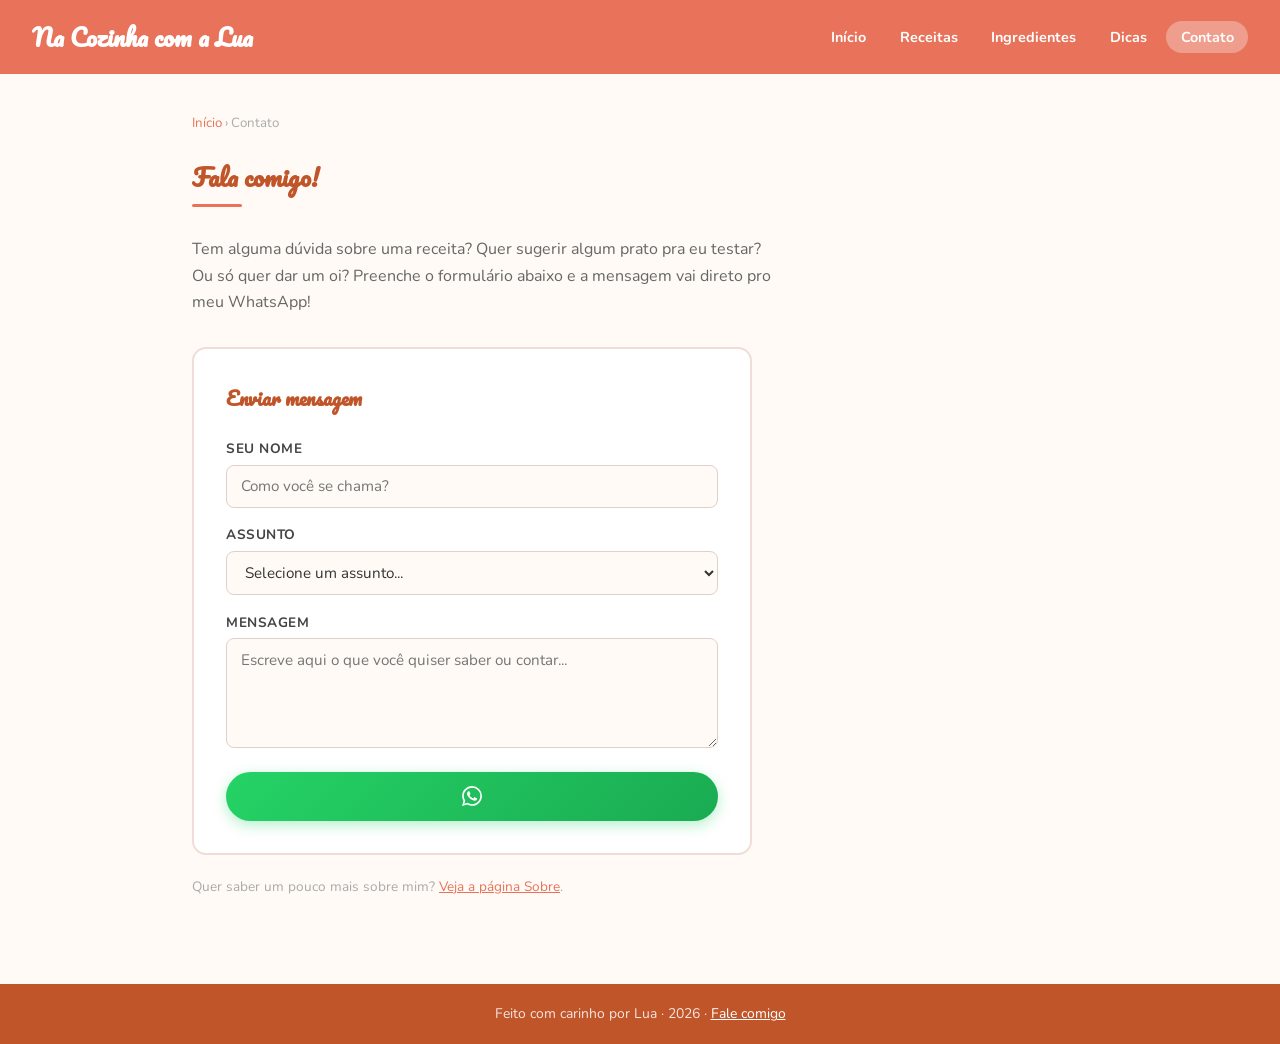
<file: contato.html>
<!DOCTYPE html>
<html lang="pt-BR">
<head>
  <meta charset="UTF-8" />
  <meta name="viewport" content="width=device-width, initial-scale=1.0" />
  <title>Contato | Na Cozinha com a Lua</title>
  <link href="https://fonts.googleapis.com/css2?family=Nunito:wght@400;600;700&family=Pacifico&display=swap" rel="stylesheet" />
  <link rel="stylesheet" href="styles.css" />
</head>
<body>

<header>
  <h1><a href="index.html"> Na Cozinha com a Lua</a></h1>
  <nav>
    <a href="index.html">Início</a>
    <a href="receitas.html">Receitas</a>
    <a href="ingredientes.html">Ingredientes</a>
    <a href="dicas.html">Dicas</a>
    <a href="contato.html" class="ativo">Contato</a>
  </nav>
</header>

<div class="container">

  <div class="breadcrumb">
    <a href="index.html">Início</a> › Contato
  </div>

  <h2 class="titulo-secao"> Fala comigo!</h2>
  <div class="linha-laranja"></div>

  <p style="color:#666; margin-bottom:2rem; line-height:1.65; max-width:580px;">
    Tem alguma dúvida sobre uma receita? Quer sugerir algum prato pra eu testar? Ou só quer dar um oi? Preenche o formulário abaixo e a mensagem vai direto pro meu WhatsApp!
  </p>

  <div class="formulario">

    <h3 style="color:#c0552a; margin-bottom:1.5rem; font-family:'Pacifico', cursive; font-size:1.2rem;">
      Enviar mensagem 
    </h3>

    <div class="campo">
      <label for="nome">Seu nome</label>
      <input type="text" id="nome" placeholder="Como você se chama?" />
    </div>

    <div class="campo">
      <label for="assunto">Assunto</label>
      <select id="assunto">
        <option value="">Selecione um assunto...</option>
        <option value="Dúvida sobre receita">Dúvida sobre receita</option>
        <option value="Sugestão de receita">Sugestão de receita nova</option>
        <option value="Dúvida sobre ingrediente">Dúvida sobre ingrediente</option>
        <option value="Substituição de ingrediente">Substituição de ingrediente</option>
        <option value="Elogio">Elogio </option>
        <option value="Outro assunto">Outro assunto</option>
      </select>
    </div>

    <div class="campo">
      <label for="mensagem">Mensagem</label>
      <textarea id="mensagem" placeholder="Escreve aqui o que você quiser saber ou contar..."></textarea>
    </div>

    <button class="btn-wpp" onclick="enviarWhatsApp()">
      <svg xmlns="http://www.w3.org/2000/svg" width="20" height="20" viewBox="0 0 24 24" fill="currentColor">
        <path d="M17.472 14.382c-.297-.149-1.758-.867-2.03-.967-.273-.099-.471-.148-.67.15-.197.297-.767.966-.94 1.164-.173.199-.347.223-.644.075-.297-.15-1.255-.463-2.39-1.475-.883-.788-1.48-1.761-1.653-2.059-.173-.297-.018-.458.13-.606.134-.133.298-.347.446-.52.149-.174.198-.298.298-.497.099-.198.05-.371-.025-.52-.075-.149-.669-1.612-.916-2.207-.242-.579-.487-.5-.669-.51-.173-.008-.371-.01-.57-.01-.198 0-.52.074-.792.372-.272.297-1.04 1.016-1.04 2.479 0 1.462 1.065 2.875 1.213 3.074.149.198 2.096 3.2 5.077 4.487.709.306 1.262.489 1.694.625.712.227 1.36.195 1.871.118.571-.085 1.758-.719 2.006-1.413.248-.694.248-1.289.173-1.413-.074-.124-.272-.198-.57-.347m-5.421 7.403h-.004a9.87 9.87 0 01-5.031-1.378l-.361-.214-3.741.982.998-3.648-.235-.374a9.86 9.86 0 01-1.51-5.26c.001-5.45 4.436-9.884 9.888-9.884 2.64 0 5.122 1.03 6.988 2.898a9.825 9.825 0 012.893 6.994c-.003 5.45-4.437 9.884-9.885 9.884m8.413-18.297A11.815 11.815 0 0012.05 0C5.495 0 .16 5.335.157 11.892c0 2.096.547 4.142 1.588 5.945L.057 24l6.305-1.654a11.882 11.882 0 005.683 1.448h.005c6.554 0 11.89-5.335 11.893-11.893a11.821 11.821 0 00-3.48-8.413z"/>
      </svg>
    </button>

    <div class="aviso-wpp" id="aviso">
      ✅ Redirecionando para o WhatsApp...
    </div>

  </div>

  <br>
  <p style="color:#aaa; font-size:0.85rem;">
    Quer saber um pouco mais sobre mim? <a href="sobre.html" style="color:#e8735a;">Veja a página Sobre</a>.
  </p>

</div>

<footer>
  <p>Feito com carinho por Lua · 2026 · <a href="contato.html">Fale comigo</a></p>
</footer>

<script>
  const MEU_NUMERO = "5581985011902";

  function enviarWhatsApp() {
    const nome     = document.getElementById("nome").value.trim();
    const assunto  = document.getElementById("assunto").value;
    const mensagem = document.getElementById("mensagem").value.trim();

    if (!nome)     { alert("Coloca seu nome antes de enviar "); return; }
    if (!assunto)  { alert("Seleciona um assunto pra mensagem."); return; }
    if (!mensagem) { alert("Escreve sua mensagem antes de enviar!"); return; }

    const texto =
      `Oi Lua! Sou *${nome}* e entrei em contato pelo seu site \n\n` +
      `*Assunto:* ${assunto}\n\n` +
      `*Mensagem:*\n${mensagem}`;

    document.getElementById("aviso").style.display = "block";

    setTimeout(() => {
      window.open(
        `https://wa.me/${MEU_NUMERO}?text=${encodeURIComponent(texto)}`,
        "_blank"
      );
    }, 700);
  }
</script>

</body>
</html>
</file>
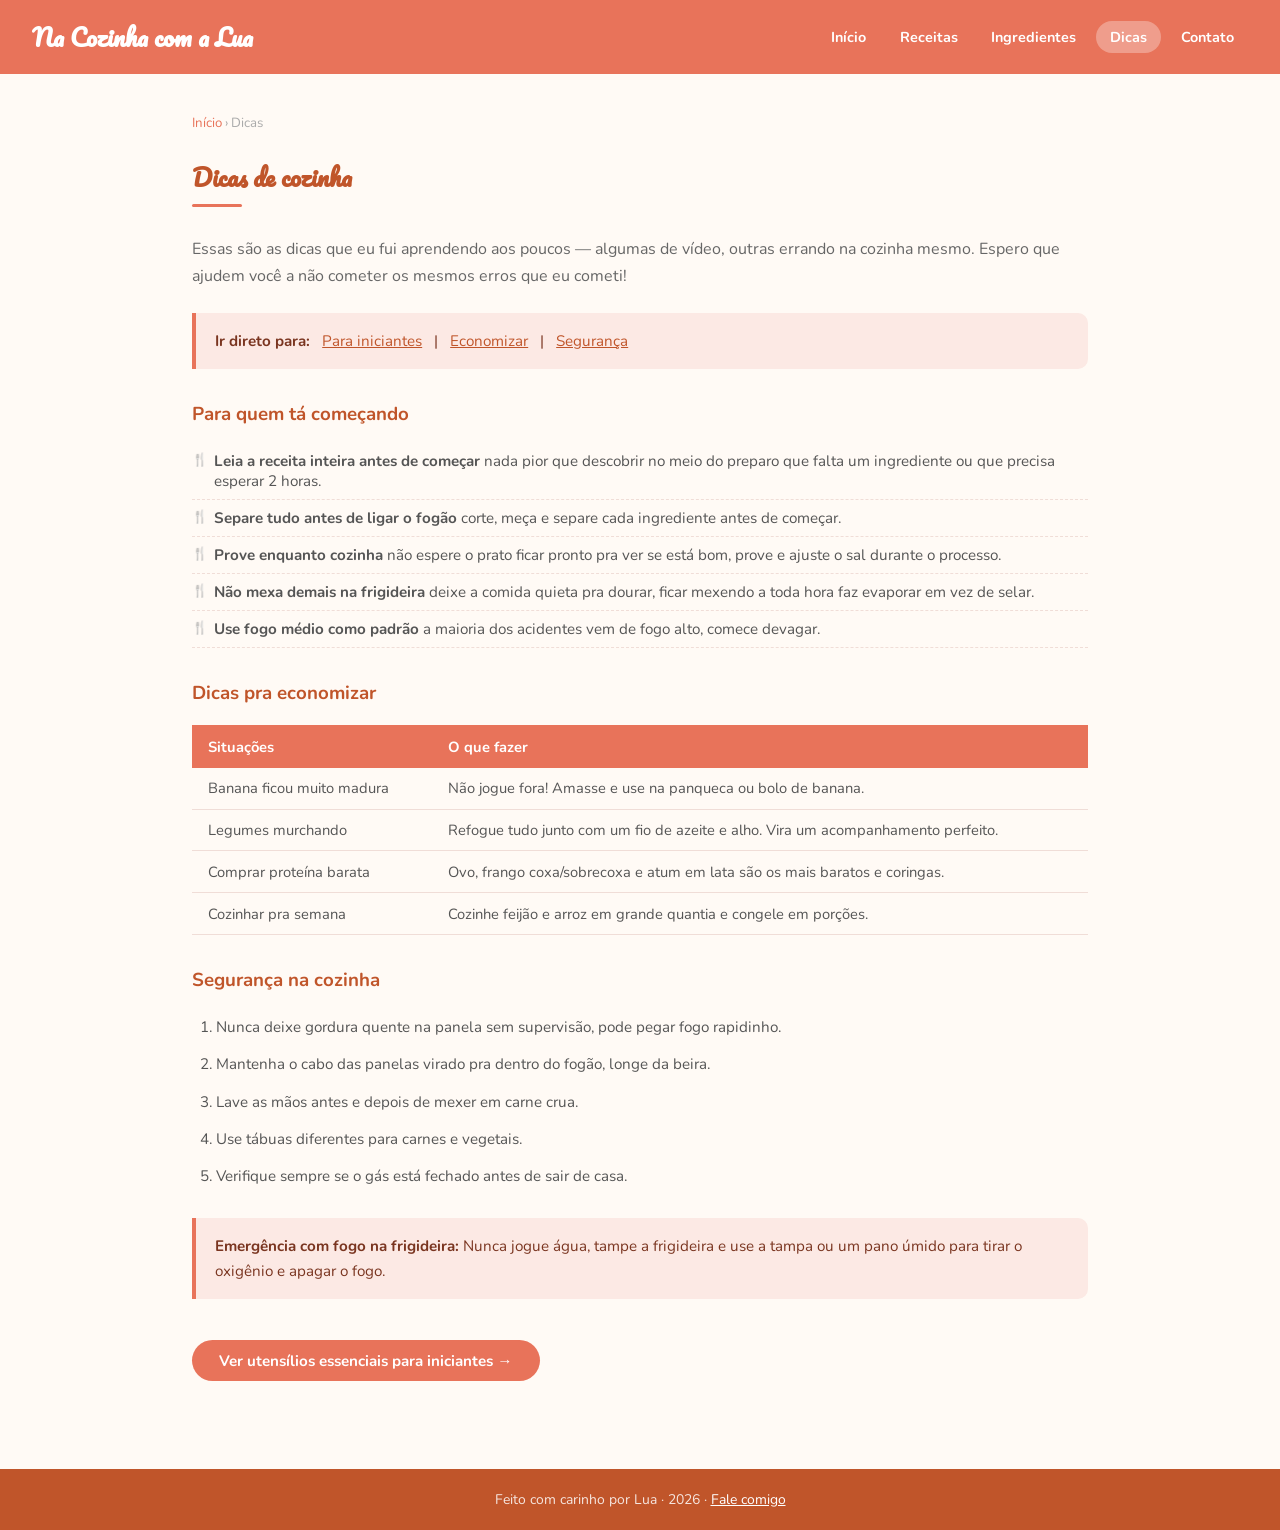
<file: dicas.html>
<!DOCTYPE html>
<html lang="pt-BR">
<head>
  <meta charset="UTF-8" />
  <meta name="viewport" content="width=device-width, initial-scale=1.0" />
  <title>Dicas | Na Cozinha com a Lua</title>
  <link href="https://fonts.googleapis.com/css2?family=Nunito:wght@400;600;700&family=Pacifico&display=swap" rel="stylesheet" />
  <link rel="stylesheet" href="styles.css" />
</head>
<body>

<header>
  <h1><a href="index.html"> Na Cozinha com a Lua</a></h1>
  <nav>
    <a href="index.html">Início</a>
    <a href="receitas.html">Receitas</a>
    <a href="ingredientes.html">Ingredientes</a>
    <a href="dicas.html" class="ativo">Dicas</a>
    <a href="contato.html">Contato</a>
  </nav>
</header>

<div class="container">

  <div class="breadcrumb">
    <a href="index.html">Início</a> › Dicas
  </div>

  <h2 class="titulo-secao"> Dicas de cozinha</h2>
  <div class="linha-laranja"></div>

  <p style="color:#666; margin-bottom:1.5rem; line-height:1.65;">
    Essas são as dicas que eu fui aprendendo aos poucos — algumas de vídeo, outras errando na cozinha mesmo. Espero que ajudem você a não cometer os mesmos erros que eu cometi!
  </p>

  <div class="destaque">
    <strong>Ir direto para:</strong>
    <a href="#iniciantes" style="color:#c0552a; margin: 0 0.5rem;"> Para iniciantes</a> |
    <a href="#economia" style="color:#c0552a; margin: 0 0.5rem;"> Economizar</a> |
    <a href="#seguranca" style="color:#c0552a; margin: 0 0.5rem;"> Segurança</a>
  </div>

  <h3 id="iniciantes" style="color:#c0552a; margin: 2rem 0 0.8rem;"> Para quem tá começando</h3>

  <ul class="lista-estilizada">
    <li><strong>Leia a receita inteira antes de começar</strong>  nada pior que descobrir no meio do preparo que falta um ingrediente ou que precisa esperar 2 horas.</li>
    <li><strong>Separe tudo antes de ligar o fogão</strong>  corte, meça e separe cada ingrediente antes de começar. </li>
    <li><strong>Prove enquanto cozinha</strong>  não espere o prato ficar pronto pra ver se está bom, prove e ajuste o sal durante o processo.</li>
    <li><strong>Não mexa demais na frigideira</strong>  deixe a comida quieta pra dourar, ficar mexendo a toda hora faz evaporar em vez de selar.</li>
    <li><strong>Use fogo médio como padrão</strong>  a maioria dos acidentes vem de fogo alto, comece devagar.</li>
  </ul>

  <h3 id="economia" style="color:#c0552a; margin: 2rem 0 0.8rem;"> Dicas pra economizar</h3>

  <table>
    <thead>
      <tr>
        <th>Situações</th>
        <th>O que fazer</th>
      </tr>
    </thead>
    <tbody>
      <tr>
        <td>Banana ficou muito madura</td>
        <td>Não jogue fora! Amasse e use na panqueca ou bolo de banana.</td>
      </tr>
      <tr>
        <td>Legumes murchando</td>
        <td>Refogue tudo junto com um fio de azeite e alho. Vira um acompanhamento perfeito.</td>
      </tr>
      <tr>
        <td>Comprar proteína barata</td>
        <td>Ovo, frango coxa/sobrecoxa e atum em lata são os mais baratos e coringas.</td>
      </tr>
      <tr>
        <td>Cozinhar pra semana</td>
        <td>Cozinhe feijão e arroz em grande quantia e congele em porções.</td>
      </tr>
    </tbody>
  </table>

  <h3 id="seguranca" style="color:#c0552a; margin: 2rem 0 0.8rem;"> Segurança na cozinha</h3>

  <ol class="lista-numerada">
    <li>Nunca deixe gordura quente na panela sem supervisão, pode pegar fogo rapidinho.</li>
    <li>Mantenha o cabo das panelas virado pra dentro do fogão, longe da beira.</li>
    <li>Lave as mãos antes e depois de mexer em carne crua.</li>
    <li>Use tábuas diferentes para carnes e vegetais.</li>
    <li>Verifique sempre se o gás está fechado antes de sair de casa.</li>
  </ol>

  <div class="destaque" style="margin-top:1.5rem;">
     <strong>Emergência com fogo na frigideira:</strong> Nunca jogue água, tampe a frigideira e use a tampa ou um pano úmido para tirar o oxigênio e apagar o fogo.
  </div>

  <br>
  <a href="utensílios.html" class="btn">Ver utensílios essenciais para iniciantes →</a>

</div>

<footer>
  <p>Feito com carinho por Lua  · 2026 · <a href="contato.html">Fale comigo</a></p>
</footer>

</body>
</html>
</file>
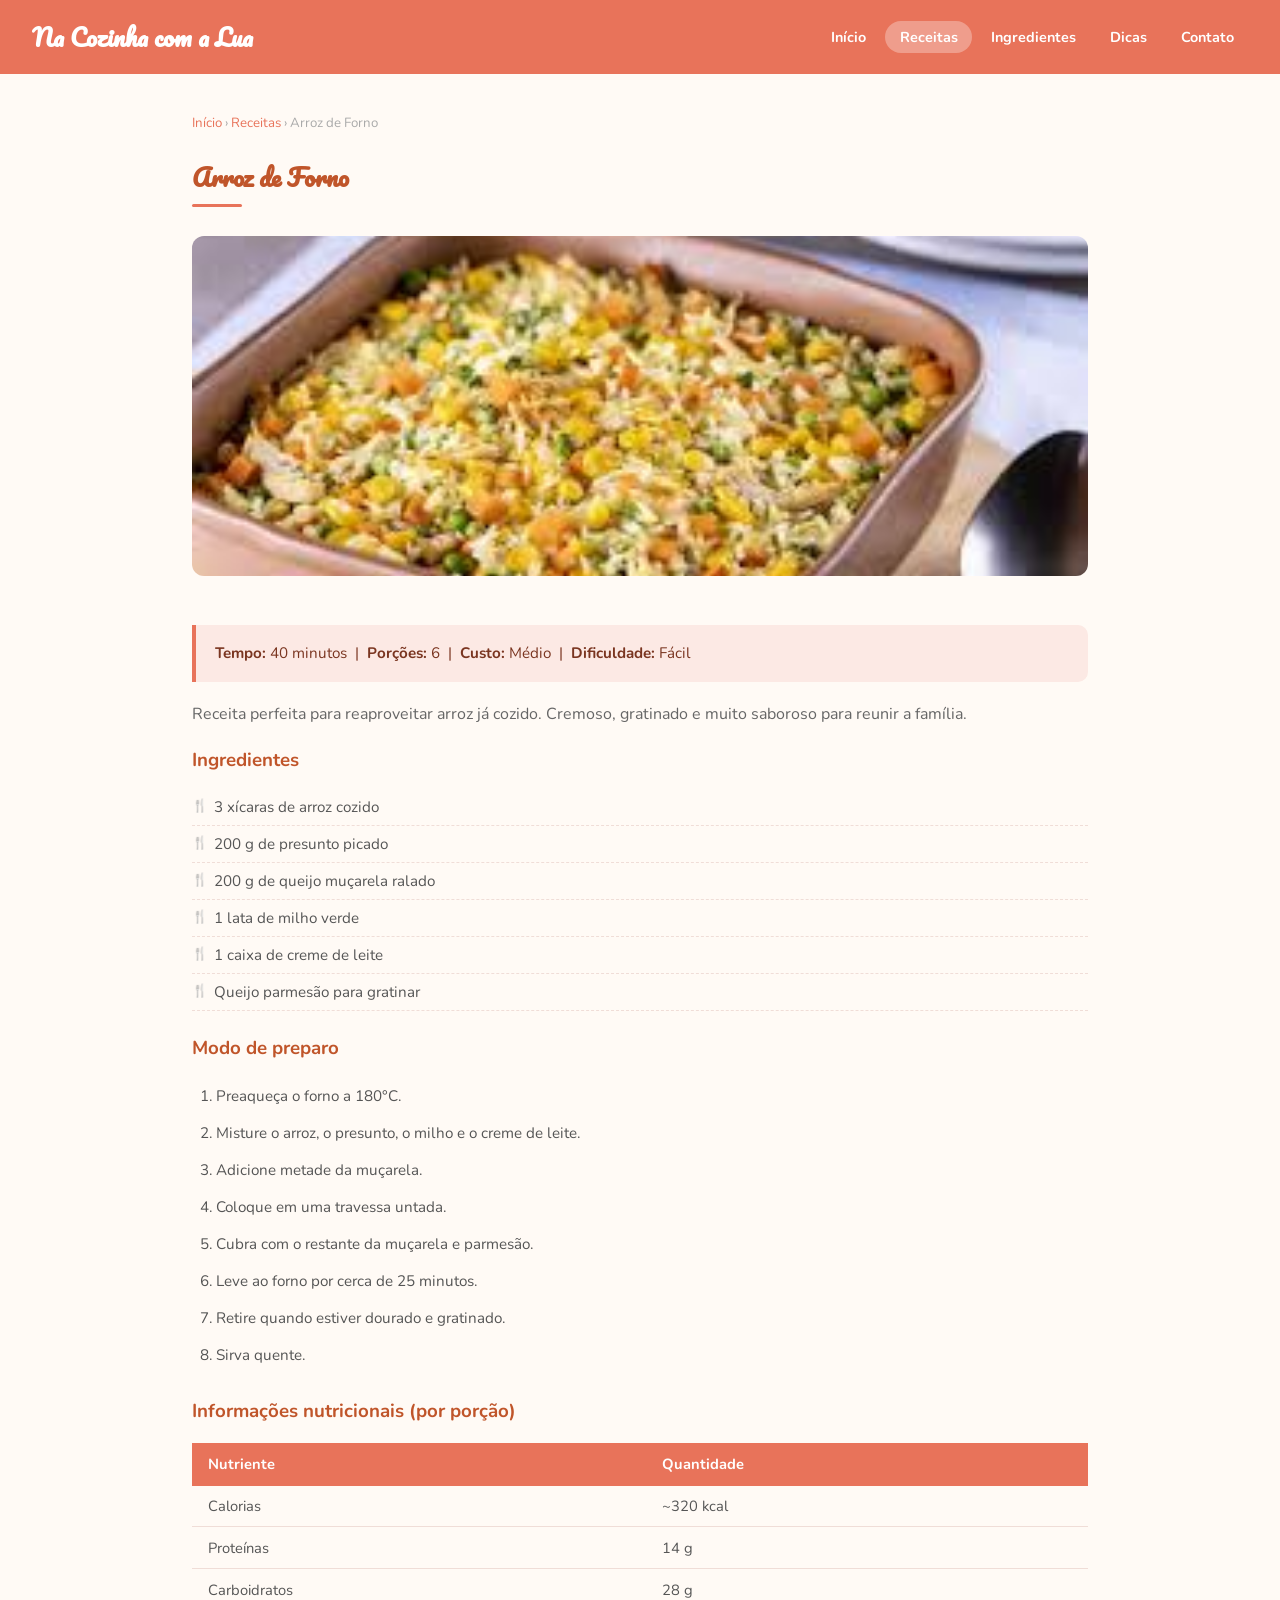
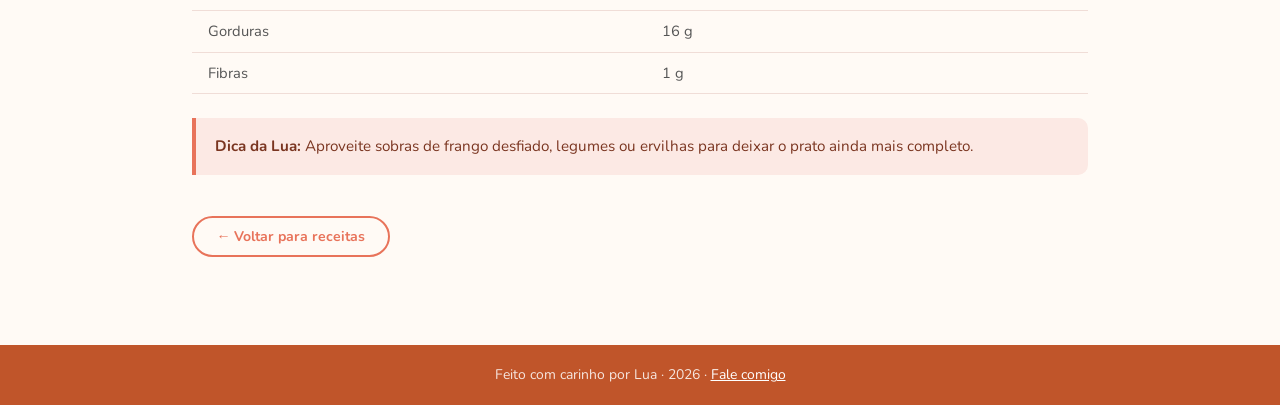
<file: receita-arroz.html>
<!DOCTYPE html>
<html lang="pt-BR">
<head>
  <meta charset="UTF-8" />
  <meta name="viewport" content="width=device-width, initial-scale=1.0" />
  <title>Receita: Arroz de Forno | Na Cozinha com a Lua</title>
  <link href="https://fonts.googleapis.com/css2?family=Nunito:wght@400;600;700&family=Pacifico&display=swap" rel="stylesheet" />
  <link rel="stylesheet" href="styles.css" />
</head>
<body>

<header>
  <h1><a href="index.html"> Na Cozinha com a Lua</a></h1>
  <nav>
    <a href="index.html">Início</a>
    <a href="receitas.html" class="ativo">Receitas</a>
    <a href="ingredientes.html">Ingredientes</a>
    <a href="dicas.html">Dicas</a>
    <a href="contato.html">Contato</a>
  </nav>
</header>

<div class="container">

  <div class="breadcrumb">
    <a href="index.html">Início</a> › <a href="receitas.html">Receitas</a> › Arroz de Forno
  </div>

  <h2 class="titulo-secao"> Arroz de Forno</h2>
  <div class="linha-laranja"></div>

  <img src="[data-uri]"
       alt="Arroz de Forno"
       style="width:100%; max-height:340px; object-fit:cover; border-radius:12px; margin-bottom:1.5rem;" />

  <div class="destaque">
     <strong>Tempo:</strong> 40 minutos &nbsp;|&nbsp;
     <strong>Porções:</strong> 6 &nbsp;|&nbsp;
     <strong>Custo:</strong> Médio &nbsp;|&nbsp;
     <strong>Dificuldade:</strong> Fácil
  </div>

  <p style="color:#666; line-height:1.7; margin: 1.2rem 0;">
    Receita perfeita para reaproveitar arroz já cozido. Cremoso, gratinado e muito saboroso para reunir a família.
  </p>

  <h3 style="color:#c0552a; margin-bottom:0.8rem;"> Ingredientes</h3>
  <ul class="lista-estilizada">
    <li>3 xícaras de arroz cozido</li>
    <li>200 g de presunto picado</li>
    <li>200 g de queijo muçarela ralado</li>
    <li>1 lata de milho verde</li>
    <li>1 caixa de creme de leite</li>
    <li>Queijo parmesão para gratinar</li>
  </ul>

  <h3 style="color:#c0552a; margin: 1.5rem 0 0.8rem;"> Modo de preparo</h3>
  <ol class="lista-numerada">
    <li>Preaqueça o forno a 180°C.</li>
    <li>Misture o arroz, o presunto, o milho e o creme de leite.</li>
    <li>Adicione metade da muçarela.</li>
    <li>Coloque em uma travessa untada.</li>
    <li>Cubra com o restante da muçarela e parmesão.</li>
    <li>Leve ao forno por cerca de 25 minutos.</li>
    <li>Retire quando estiver dourado e gratinado.</li>
    <li>Sirva quente.</li>
  </ol>

  <h3 style="color:#c0552a; margin: 1.5rem 0 0.8rem;"> Informações nutricionais (por porção)</h3>
  <table>
    <thead>
      <tr>
        <th>Nutriente</th>
        <th>Quantidade</th>
      </tr>
    </thead>
    <tbody>
      <tr><td>Calorias</td><td>~320 kcal</td></tr>
      <tr><td>Proteínas</td><td>14 g</td></tr>
      <tr><td>Carboidratos</td><td>28 g</td></tr>
      <tr><td>Gorduras</td><td>16 g</td></tr>
      <tr><td>Fibras</td><td>1 g</td></tr>
    </tbody>
  </table>

  <div class="destaque" style="margin-top:1.5rem;">
     <strong>Dica da Lua:</strong> Aproveite sobras de frango desfiado, legumes ou ervilhas para deixar o prato ainda mais completo.
  </div>

  <br>
  <a href="receitas.html" class="btn-secundario">← Voltar para receitas</a>

</div>

<footer>
  <p>Feito com carinho por Lua  · 2026 · <a href="contato.html">Fale comigo</a></p>
</footer>

</body>
</html>
</file>
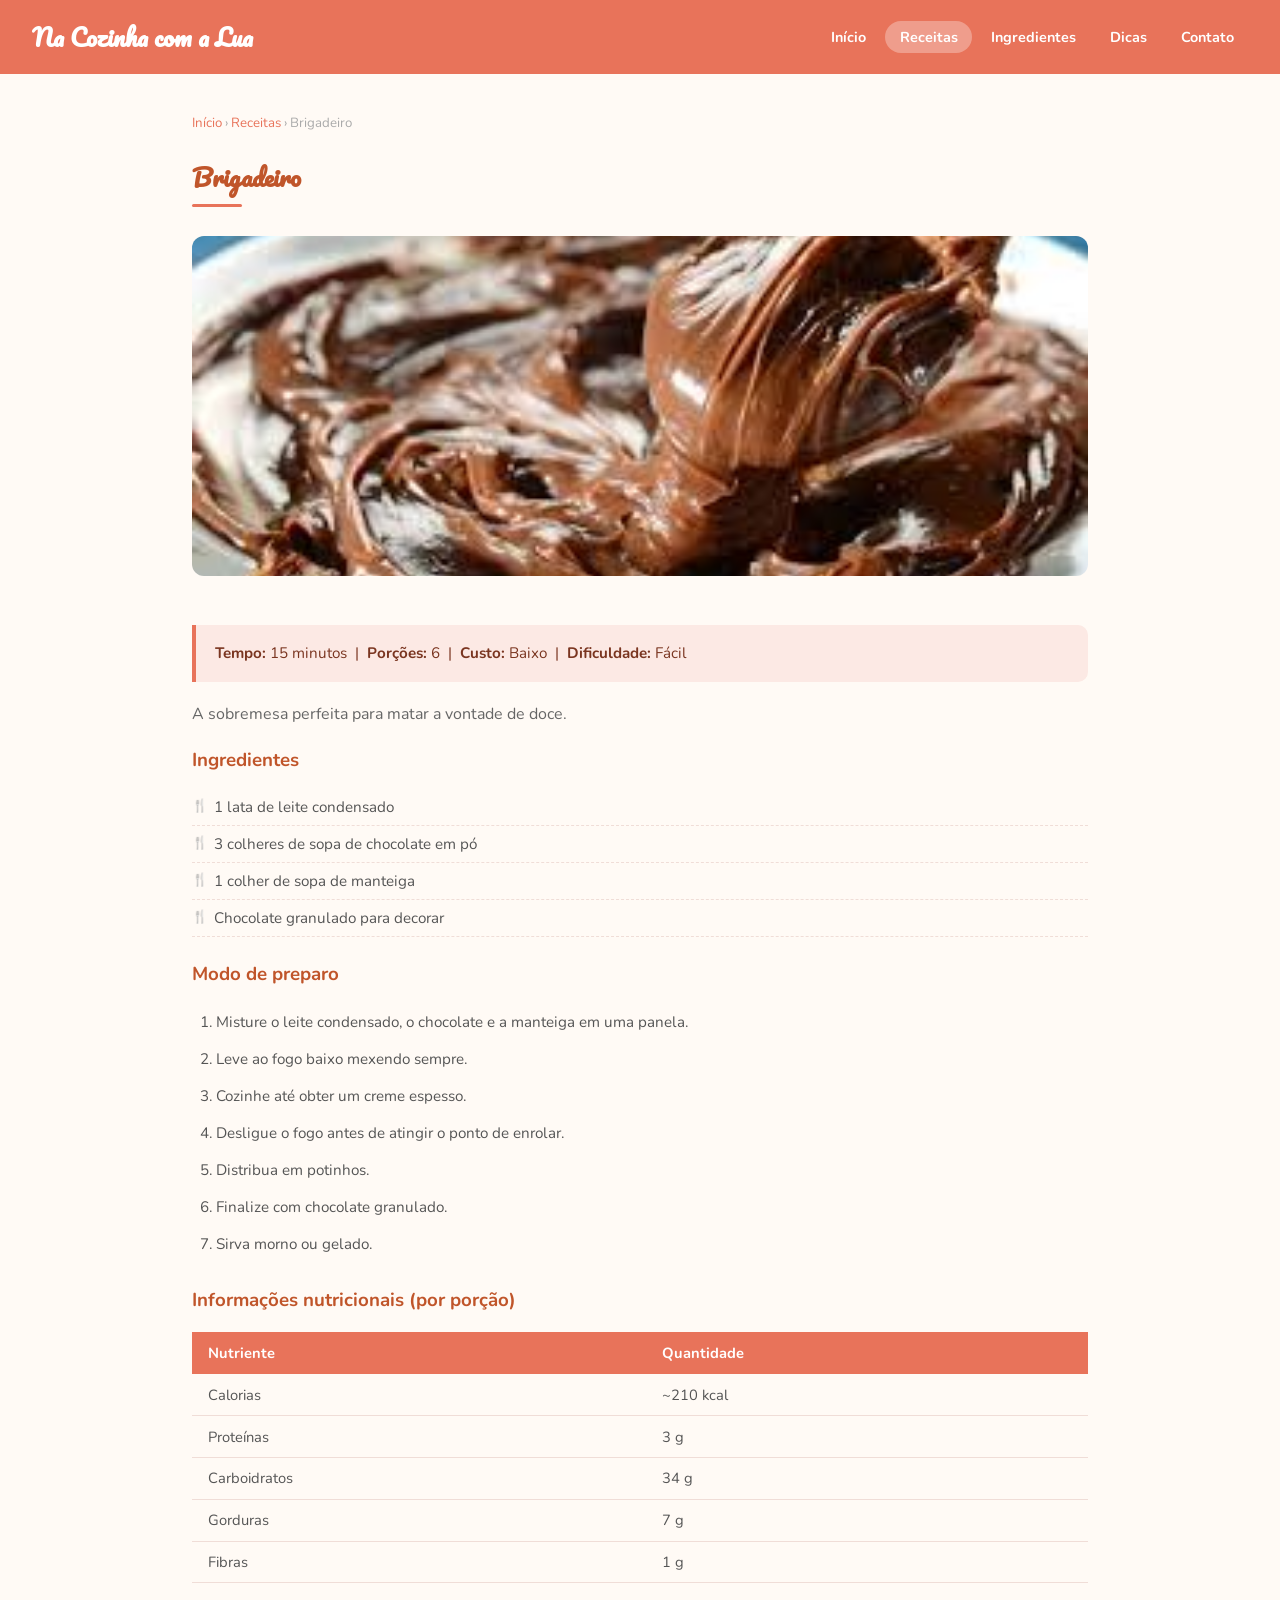
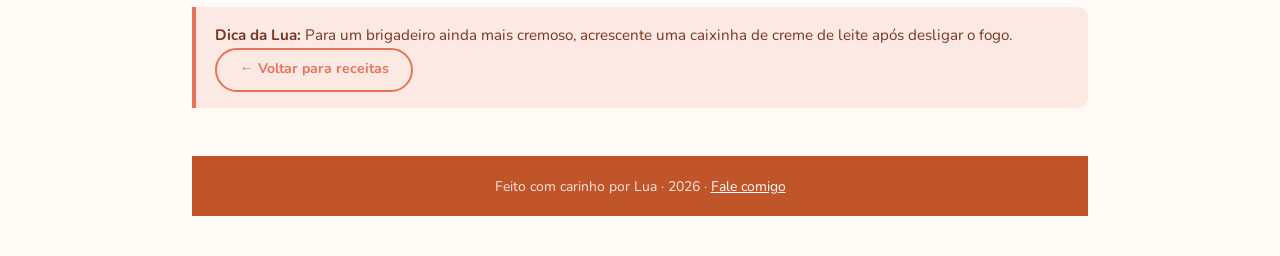
<file: receita-brigadeiro.html>
<!DOCTYPE html>
<html lang="pt-BR">
<head>
  <meta charset="UTF-8" />
  <meta name="viewport" content="width=device-width, initial-scale=1.0" />
  <title>Receita: Brigadeiro | Na Cozinha com a Lua</title>
  <link href="https://fonts.googleapis.com/css2?family=Nunito:wght@400;600;700&family=Pacifico&display=swap" rel="stylesheet" />
  <link rel="stylesheet" href="styles.css" />
</head>
<body>

<header>
  <h1><a href="index.html"> Na Cozinha com a Lua</a></h1>
  <nav>
    <a href="index.html">Início</a>
    <a href="receitas.html" class="ativo">Receitas</a>
    <a href="ingredientes.html">Ingredientes</a>
    <a href="dicas.html">Dicas</a>
    <a href="contato.html">Contato</a>
  </nav>
</header>

<div class="container">

  <div class="breadcrumb">
    <a href="index.html">Início</a> › <a href="receitas.html">Receitas</a> › Brigadeiro
  </div>

  <h2 class="titulo-secao"> Brigadeiro</h2>
  <div class="linha-laranja"></div>

  <img src="[data-uri]"
       alt="Brigadeiro"
       style="width:100%; max-height:340px; object-fit:cover; border-radius:12px; margin-bottom:1.5rem;" />

  <div class="destaque">
     <strong>Tempo:</strong> 15 minutos &nbsp;|&nbsp;
     <strong>Porções:</strong> 6 &nbsp;|&nbsp;
     <strong>Custo:</strong> Baixo &nbsp;|&nbsp;
     <strong>Dificuldade:</strong> Fácil
  </div>

  <p style="color:#666; line-height:1.7; margin: 1.2rem 0;">
   A sobremesa perfeita para matar a vontade de doce. 
</p>
  </p>

  <h3 style="color:#c0552a; margin-bottom:0.8rem;"> Ingredientes</h3>
  <ul class="lista-estilizada">
    <li>1 lata de leite condensado</li>
    <li>3 colheres de sopa de chocolate em pó</li>
    <li>1 colher de sopa de manteiga</li>
    <li>Chocolate granulado para decorar</li>
    </ul>

  <h3 style="color:#c0552a; margin: 1.5rem 0 0.8rem;"> Modo de preparo</h3>
  <ol class="lista-numerada">
    <li>Misture o leite condensado, o chocolate e a manteiga em uma panela.</li>
    <li>Leve ao fogo baixo mexendo sempre.</li>
    <li>Cozinhe até obter um creme espesso.</li>
    <li>Desligue o fogo antes de atingir o ponto de enrolar.</li>
    <li>Distribua em potinhos.</li>
    <li>Finalize com chocolate granulado.</li>
    <li>Sirva morno ou gelado.</li>
  </ol>

  <h3 style="color:#c0552a; margin: 1.5rem 0 0.8rem;"> Informações nutricionais (por porção)</h3>
  <table>
    <thead>
      <tr>
        <th>Nutriente</th>
        <th>Quantidade</th>
      </tr>
    </thead>
    <tbody>
      <tr><td>Calorias</td><td>~210 kcal</td></tr>
      <tr><td>Proteínas</td><td>3 g</td></tr>
      <tr><td>Carboidratos</td><td>34 g</td></tr>
      <tr><td>Gorduras</td><td>7 g</td></tr>
      <tr><td>Fibras</td><td>1 g</td></tr>
    </tbody>
  </table>

  <div class="destaque" style="margin-top:1.5rem;">
     <strong>Dica da Lua:</strong> Para um brigadeiro ainda mais cremoso, acrescente uma caixinha de creme de leite após desligar o fogo.

  <br>
  <a href="receitas.html" class="btn-secundario">← Voltar para receitas</a>

</div>

<footer>
  <p>Feito com carinho por Lua  · 2026 · <a href="contato.html">Fale comigo</a></p>
</footer>

</body>
</html>
</file>
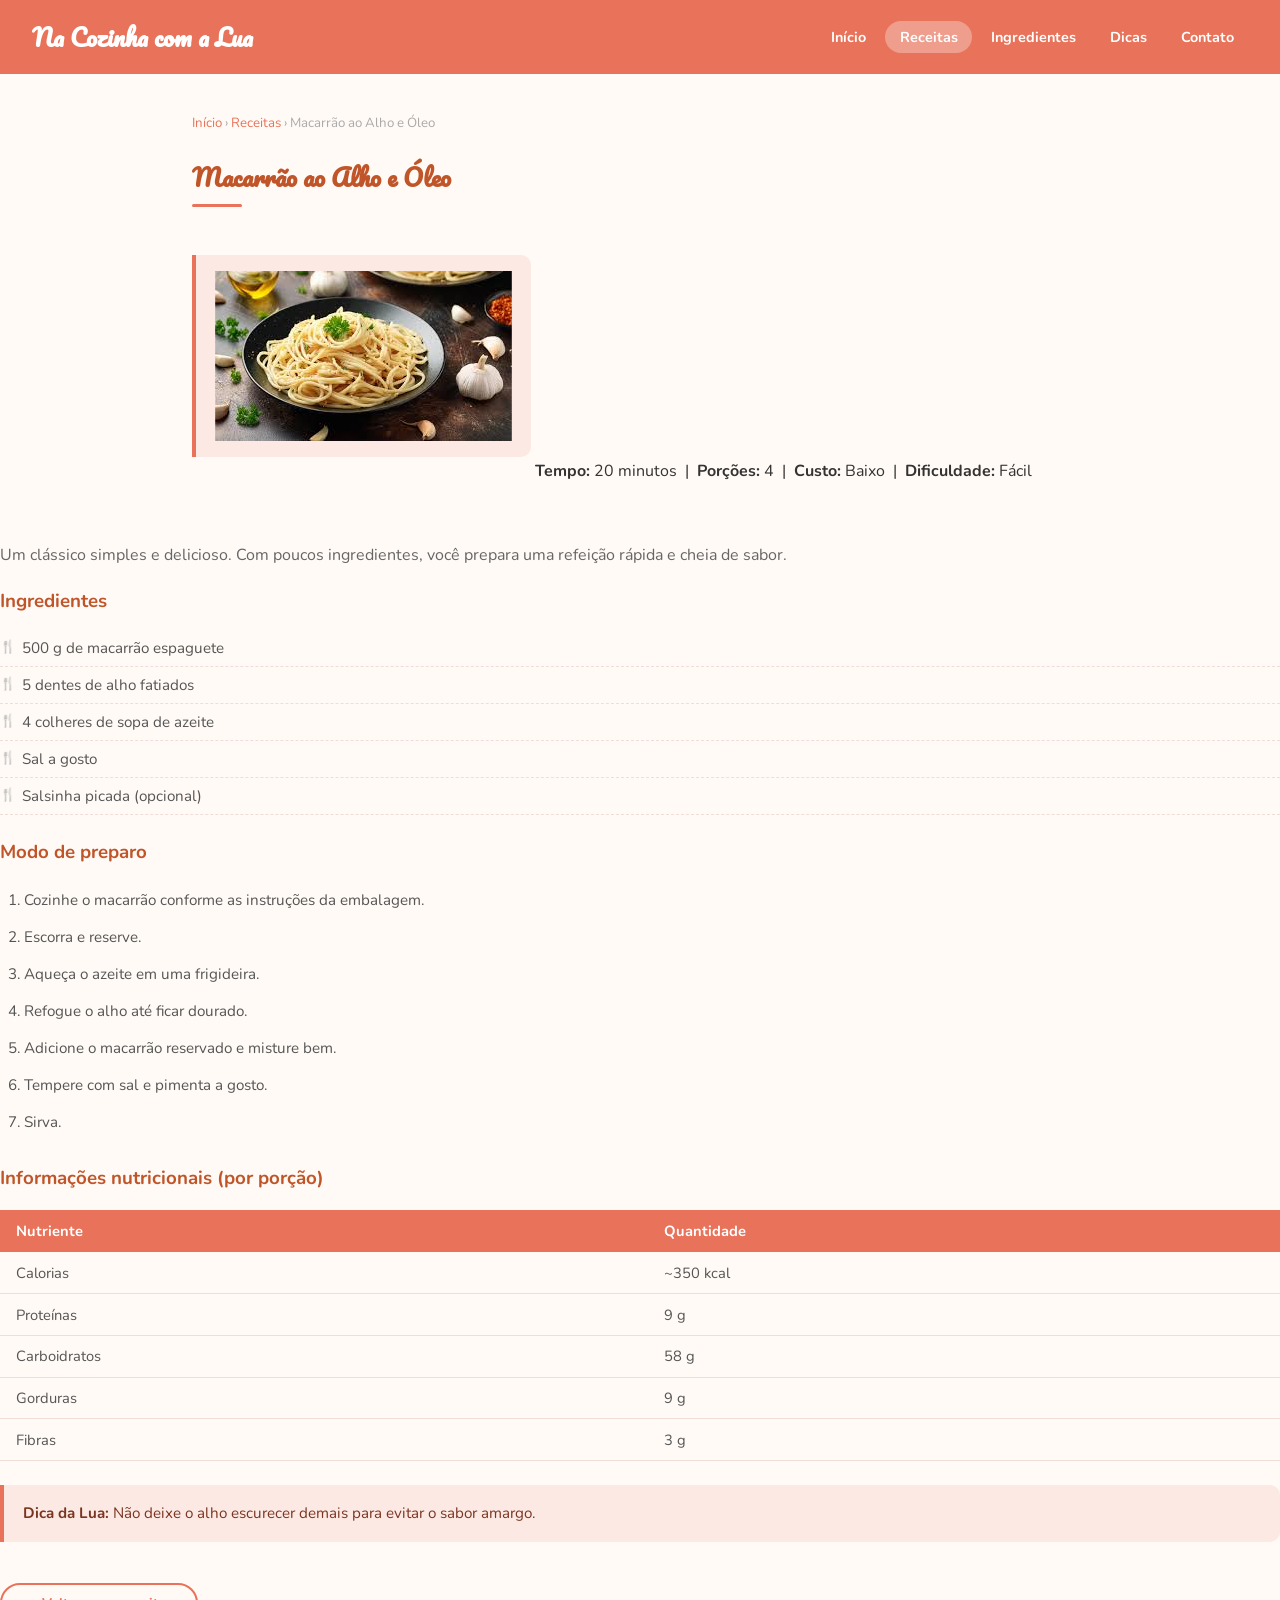
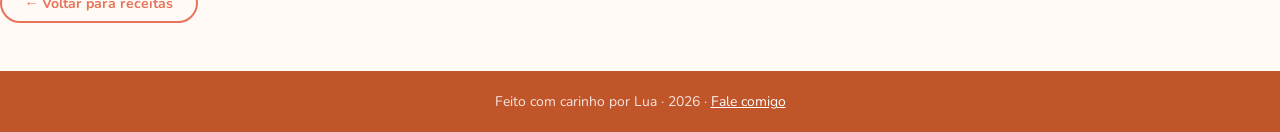
<file: receita-macarrao.html>
<!DOCTYPE html>
<html lang="pt-BR">
<head>
  <meta charset="UTF-8" />
  <meta name="viewport" content="width=device-width, initial-scale=1.0" />
  <title>Receita: Macarrão ao Alho e Óleo | Na Cozinha com a Lua</title>
  <link href="https://fonts.googleapis.com/css2?family=Nunito:wght@400;600;700&family=Pacifico&display=swap" rel="stylesheet" />
  <link rel="stylesheet" href="styles.css" />
</head>
<body>

<header>
  <h1><a href="index.html"> Na Cozinha com a Lua</a></h1>
  <nav>
    <a href="index.html">Início</a>
    <a href="receitas.html" class="ativo">Receitas</a>
    <a href="ingredientes.html">Ingredientes</a>
    <a href="dicas.html">Dicas</a>
    <a href="contato.html">Contato</a>
  </nav>
</header>

<div class="container">

  <div class="breadcrumb">
    <a href="index.html">Início</a> › <a href="receitas.html">Receitas</a> › Macarrão ao Alho e Óleo
  </div>

  <h2 class="titulo-secao"> Macarrão ao Alho e Óleo</h2>
  <div class="linha-laranja"></div>

  <img src="[data-uri]"

  <div class="destaque">
     <strong>Tempo:</strong> 20 minutos &nbsp;|&nbsp;
     <strong>Porções:</strong> 4 &nbsp;|&nbsp;
     <strong>Custo:</strong> Baixo &nbsp;|&nbsp;
     <strong>Dificuldade:</strong> Fácil
  </div>

  <p style="color:#666; line-height:1.7; margin: 1.2rem 0;">
     Um clássico simples e delicioso. Com poucos ingredientes, você prepara uma refeição rápida e cheia de sabor.
  </p>

  <h3 style="color:#c0552a; margin-bottom:0.8rem;"> Ingredientes</h3>
  <ul class="lista-estilizada">
    <li>500 g de macarrão espaguete</li>
    <li>5 dentes de alho fatiados</li>
    <li>4 colheres de sopa de azeite</li>
    <li>Sal a gosto</li>
    <li>Salsinha picada (opcional)</li>
  </ul>

  <h3 style="color:#c0552a; margin: 1.5rem 0 0.8rem;"> Modo de preparo</h3>
  <ol class="lista-numerada">
    <li>Cozinhe o macarrão conforme as instruções da embalagem.</li>
    <li>Escorra e reserve.</li>
    <li>Aqueça o azeite em uma frigideira.</li>
    <li>Refogue o alho até ficar dourado.</li>
    <li>Adicione o macarrão reservado e misture bem.</li>
    <li>Tempere com sal e pimenta a gosto.</li>
    <li>Sirva.</li>
  </ol>

  <h3 style="color:#c0552a; margin: 1.5rem 0 0.8rem;"> Informações nutricionais (por porção)</h3>
  <table>
    <thead>
      <tr>
        <th>Nutriente</th>
        <th>Quantidade</th>
      </tr>
    </thead>
    <tbody>
      <tr><td>Calorias</td><td>~350 kcal</td></tr>
      <tr><td>Proteínas</td><td>9 g</td></tr>
      <tr><td>Carboidratos</td><td>58 g</td></tr>
      <tr><td>Gorduras</td><td>9 g</td></tr>
      <tr><td>Fibras</td><td>3 g</td></tr>
    </tbody>
  </table>

  <div class="destaque" style="margin-top:1.5rem;">
     <strong>Dica da Lua:</strong> Não deixe o alho escurecer demais para evitar o sabor amargo.
  </div>

  <br>
  <a href="receitas.html" class="btn-secundario">← Voltar para receitas</a>

</div>

<footer>
  <p>Feito com carinho por Lua  · 2026 · <a href="contato.html">Fale comigo</a></p>
</footer>

</body>
</html>
</file>
<file: styles.css>
* {
  margin: 0;
  padding: 0;
  box-sizing: border-box;
}

body {
  font-family: 'Nunito', sans-serif;
  background-color: #fffaf5;
  color: #333;
}

header {
  background-color: #e8735a;
  padding: 1rem 2rem;
  display: flex;
  align-items: center;
  justify-content: space-between;
  flex-wrap: wrap;
  gap: 0.8rem;
}

header h1 {
  font-family: 'Pacifico', cursive;
  color: #fff;
  font-size: 1.5rem;
}

header h1 a {
  color: #fff;
  text-decoration: none;
}

nav {
  display: flex;
  flex-wrap: wrap;
  gap: 0.3rem;
}

nav a {
  color: #fff;
  text-decoration: none;
  padding: 0.4rem 0.9rem;
  border-radius: 20px;
  font-weight: 700;
  font-size: 0.9rem;
  transition: background 0.2s;
}

nav a:hover {
  background: rgba(255, 255, 255, 0.25);
}

nav a.ativo {
  background: rgba(255, 255, 255, 0.3);
}

.banner {
  background: linear-gradient(135deg, #fce9e4 0%, #fdf3ee 100%);
  text-align: center;
  padding: 3rem 1.5rem;
  border-bottom: 3px solid #e8735a;
}

.banner .emoji-grande {
  font-size: 3.5rem;
  margin-bottom: 0.8rem;
}

.banner h2 {
  font-family: 'Pacifico', cursive;
  font-size: 1.9rem;
  color: #c0552a;
  margin-bottom: 0.7rem;
}

.banner p {
  color: #666;
  font-size: 1rem;
  max-width: 520px;
  margin: 0 auto 1.5rem;
  line-height: 1.65;
}

.btn {
  display: inline-block;
  background: #e8735a;
  color: #fff;
  padding: 0.65rem 1.7rem;
  border-radius: 25px;
  text-decoration: none;
  font-weight: 700;
  font-size: 0.95rem;
  transition: background 0.2s, transform 0.15s;
  border: none;
  cursor: pointer;
  font-family: 'Nunito', sans-serif;
}

.btn:hover {
  background: #c0552a;
  transform: translateY(-2px);
}

.btn-secundario {
  display: inline-block;
  background: transparent;
  color: #e8735a;
  border: 2px solid #e8735a;
  padding: 0.55rem 1.4rem;
  border-radius: 25px;
  text-decoration: none;
  font-weight: 700;
  font-size: 0.88rem;
  transition: all 0.2s;
}

.btn-secundario:hover {
  background: #e8735a;
  color: #fff;
}

.container {
  max-width: 960px;
  margin: 0 auto;
  padding: 2.5rem 2rem;
}

.titulo-secao {
  font-family: 'Pacifico', cursive;
  color: #c0552a;
  font-size: 1.5rem;
  margin-bottom: 0.4rem;
}

.linha-laranja {
  width: 50px;
  height: 3px;
  background: #e8735a;
  border-radius: 2px;
  margin-bottom: 1.8rem;
}

.grid-cards {
  display: grid;
  grid-template-columns: repeat(auto-fill, minmax(250px, 1fr));
  gap: 1.4rem;
}

.card {
  background: #fff;
  border-radius: 12px;
  border: 2px solid #f0ddd7;
  overflow: hidden;
  transition: transform 0.2s, box-shadow 0.2s;
  text-decoration: none;
  color: inherit;
  display: block;
}

.card:hover {
  transform: translateY(-5px);
  box-shadow: 0 8px 24px rgba(232, 115, 90, 0.15);
}

.card img {
  width: 100%;
  height: 165px;
  object-fit: cover;
  display: block;
}

.card-corpo {
  padding: 1.1rem;
}

.card-corpo h3 {
  font-size: 1rem;
  color: #333;
  margin-bottom: 0.4rem;
}

.card-corpo p {
  font-size: 0.87rem;
  color: #777;
  line-height: 1.55;
  margin-bottom: 0.7rem;
}

.tag {
  display: inline-block;
  background: #fce9e4;
  color: #e8735a;
  font-size: 0.75rem;
  font-weight: 700;
  padding: 0.2rem 0.7rem;
  border-radius: 20px;
}

.tag-verde {
  background: #eaf5ea;
  color: #3a7d3a;
}

ul.lista-estilizada {
  list-style: none;
  margin: 1rem 0;
}

ul.lista-estilizada li {
  padding: 0.5rem 0;
  border-bottom: 1px dashed #f0ddd7;
  padding-left: 1.4rem;
  position: relative;
  font-size: 0.95rem;
  color: #555;
}

ul.lista-estilizada li::before {
  content: "🍴";
  position: absolute;
  left: 0;
  font-size: 0.8rem;
}

ol.lista-numerada {
  margin: 1rem 0 1rem 1.5rem;
}

ol.lista-numerada li {
  padding: 0.4rem 0;
  font-size: 0.95rem;
  color: #555;
  line-height: 1.6;
}

.links-externos {
  background: #fff;
  border: 2px solid #f0ddd7;
  border-radius: 12px;
  padding: 1.5rem;
  margin: 1.5rem 0;
}

.links-externos h3 {
  color: #c0552a;
  margin-bottom: 1rem;
  font-size: 1rem;
}

.links-externos a {
  display: block;
  color: #e8735a;
  text-decoration: none;
  padding: 0.4rem 0;
  font-size: 0.93rem;
  border-bottom: 1px solid #f5ede9;
  transition: color 0.2s;
}

.links-externos a:last-child {
  border-bottom: none;
}

.links-externos a:hover {
  color: #c0552a;
  text-decoration: underline;
}

table {
  width: 100%;
  border-collapse: collapse;
  margin: 1.2rem 0;
  font-size: 0.92rem;
}

table th {
  background: #e8735a;
  color: #fff;
  padding: 0.7rem 1rem;
  text-align: left;
  font-weight: 700;
}

table td {
  padding: 0.65rem 1rem;
  border-bottom: 1px solid #f0ddd7;
  color: #555;
}

table tr:nth-child(even) {
  background: #fffaf5;
}

table tr:hover {
  background: #fce9e4;
}

.formulario {
  background: #fff;
  border: 2px solid #f0ddd7;
  border-radius: 14px;
  padding: 2rem;
  max-width: 560px;
}

.campo {
  margin-bottom: 1.1rem;
}

.campo label {
  display: block;
  font-weight: 700;
  font-size: 0.85rem;
  margin-bottom: 0.4rem;
  color: #444;
  text-transform: uppercase;
  letter-spacing: 0.5px;
}

.campo input,
.campo textarea,
.campo select {
  width: 100%;
  padding: 0.65rem 0.9rem;
  border: 1.5px solid #e0d0ca;
  border-radius: 8px;
  font-family: 'Nunito', sans-serif;
  font-size: 0.95rem;
  background: #fffaf5;
  outline: none;
  transition: border-color 0.2s;
  color: #333;
}

.campo input:focus,
.campo textarea:focus,
.campo select:focus {
  border-color: #e8735a;
}

.campo textarea {
  resize: vertical;
  min-height: 110px;
}

.btn-wpp {
  width: 100%;
  padding: 0.9rem;
  background: linear-gradient(135deg, #25D366, #1aab52);
  color: #fff;
  border: none;
  border-radius: 25px;
  font-family: 'Nunito', sans-serif;
  font-size: 1rem;
  font-weight: 700;
  cursor: pointer;
  display: flex;
  align-items: center;
  justify-content: center;
  gap: 0.5rem;
  transition: opacity 0.2s, transform 0.2s;
  box-shadow: 0 4px 14px rgba(37, 211, 102, 0.35);
  margin-top: 0.5rem;
}

.btn-wpp:hover {
  opacity: 0.9;
  transform: translateY(-2px);
}

.aviso-wpp {
  display: none;
  margin-top: 0.8rem;
  background: #eafaf1;
  border: 1px solid #25D366;
  border-radius: 8px;
  padding: 0.7rem 1rem;
  font-size: 0.9rem;
  color: #1a7a45;
  text-align: center;
}

.destaque {
  background: #fce9e4;
  border-left: 4px solid #e8735a;
  border-radius: 0 10px 10px 0;
  padding: 1rem 1.2rem;
  margin: 1.2rem 0;
  font-size: 0.95rem;
  color: #7a3520;
  line-height: 1.6;
}

.breadcrumb {
  font-size: 0.83rem;
  color: #aaa;
  margin-bottom: 1.5rem;
}

.breadcrumb a {
  color: #e8735a;
  text-decoration: none;
}

.breadcrumb a:hover {
  text-decoration: underline;
}

footer {
  background: #c0552a;
  color: rgba(255, 255, 255, 0.85);
  text-align: center;
  padding: 1.3rem;
  font-size: 0.87rem;
  margin-top: 3rem;
}

footer a {
  color: #fff;
  text-decoration: underline;
}

@media (max-width: 600px) {
  header {
    flex-direction: column;
    text-align: center;
  }

  nav {
    justify-content: center;
  }

  .banner h2 {
    font-size: 1.5rem;
  }

  .container {
    padding: 2rem 1rem;
  }

  table {
    font-size: 0.82rem;
  }

  table th,
  table td {
    padding: 0.5rem 0.6rem;
  }
}
</file>
